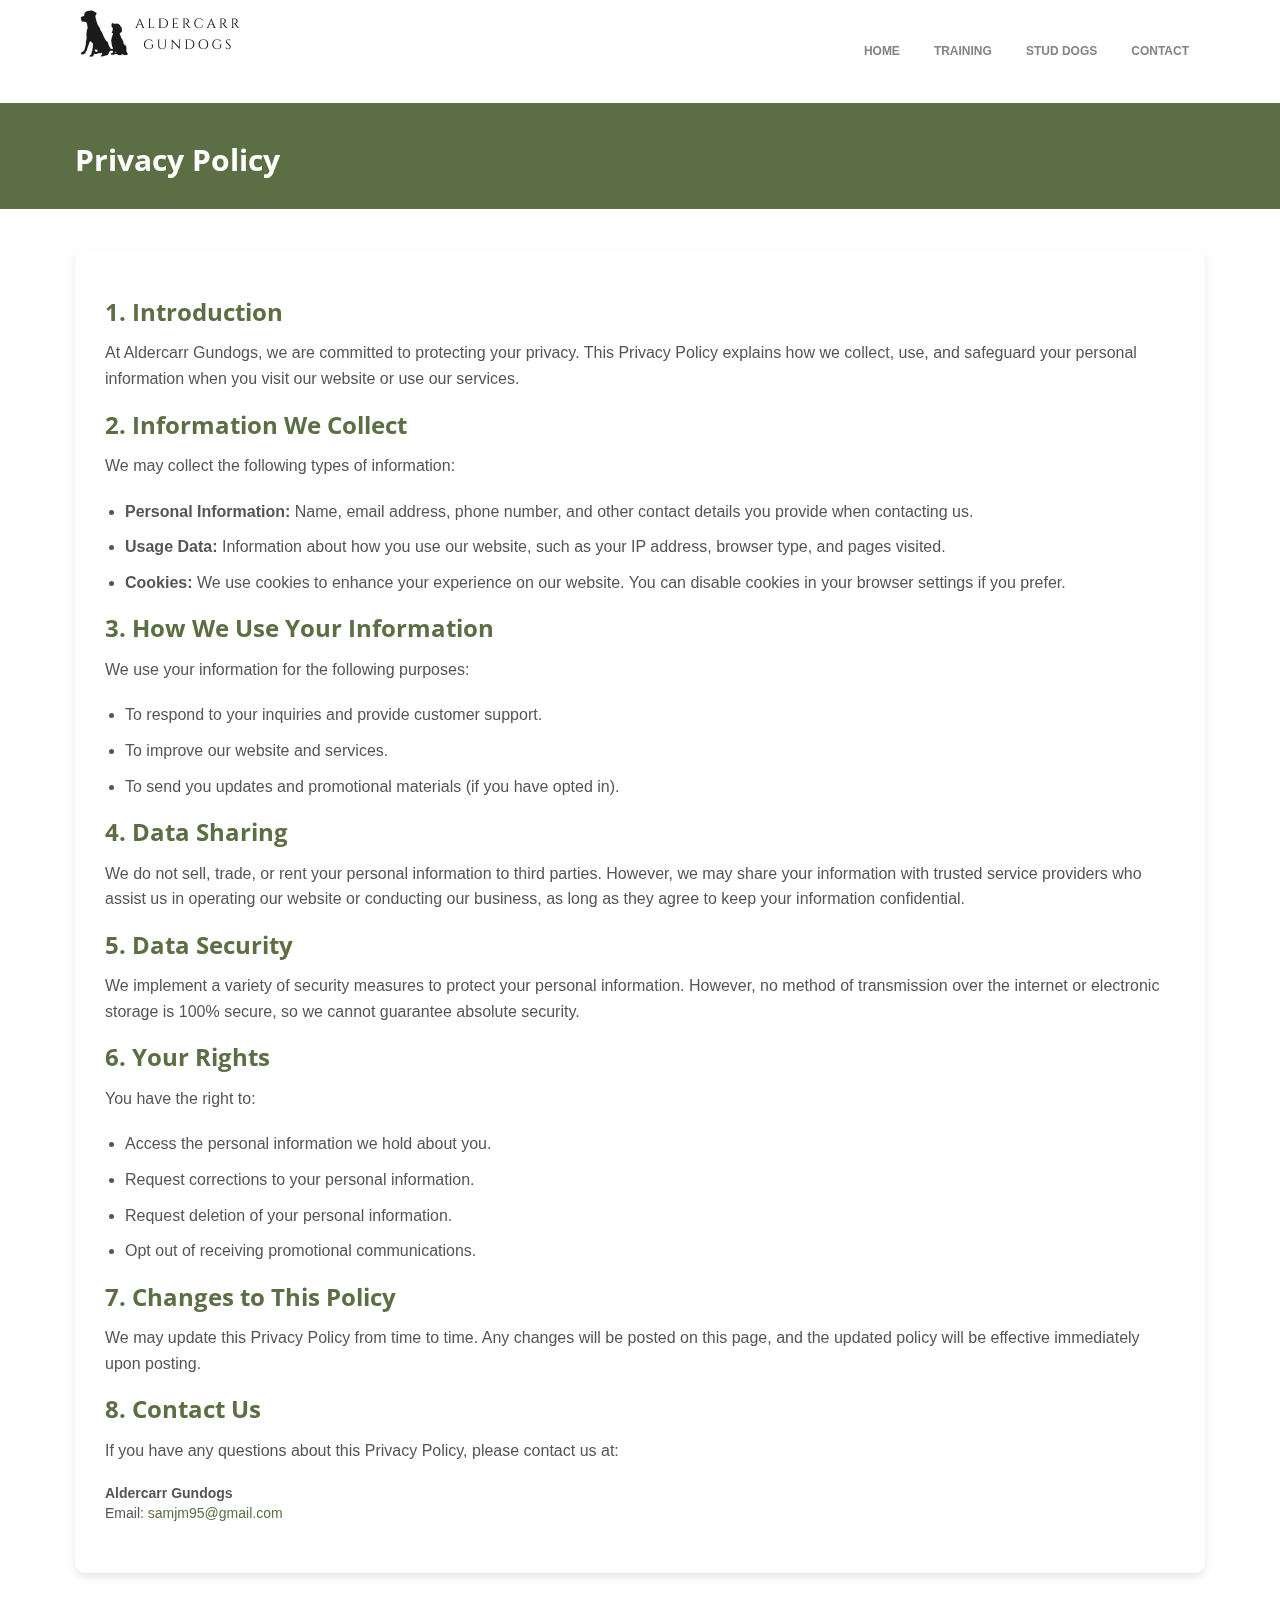
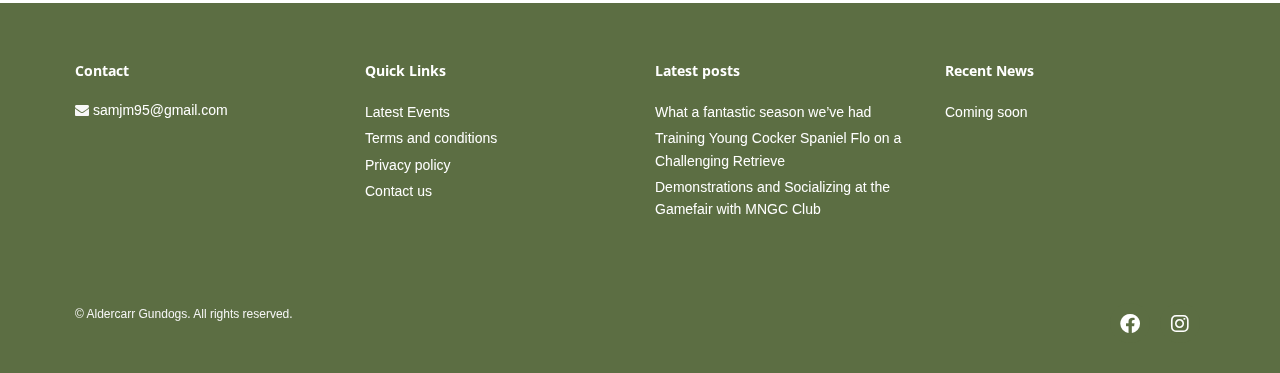
<file: privacy.html>
<!DOCTYPE html>
<html lang="en">

<head>
    <meta charset="UTF-8">
    <meta name="viewport" content="width=device-width, initial-scale=1.0">
    <title>Privacy Policy - Aldercarr Gundogs</title>
    <!-- CSS Files -->
    <link rel="stylesheet" href="https://cdnjs.cloudflare.com/ajax/libs/font-awesome/6.0.0-beta3/css/all.min.css">
    <link href="css/bootstrap.min.css" rel="stylesheet" />
    <link href="css/style.css" rel="stylesheet" />
</head>

<body>
    <div id="wrapper">
        <!-- Start Header -->
        <header>
            <div class="navbar navbar-default navbar-static-top">
                <div class="container">
                    <div class="navbar-header">
                        <button type="button" class="navbar-toggle" data-toggle="collapse"
                            data-target=".navbar-collapse">
                            <span class="icon-bar"></span>
                            <span class="icon-bar"></span>
                            <span class="icon-bar"></span>
                        </button>
                        <a class="navbar-brand" href="index.html"><img src="img/logo.png"
                                alt="Aldercarr Gundogs Logo" /></a>
                    </div>
                    <div class="navbar-collapse collapse">
                        <ul class="nav navbar-nav">
                            <li><a href="index.html">Home</a></li>
                            <li><a href="courses.html">Training</a></li>
                            <li><a href="portfolio.html">Stud Dogs</a></li>
                            <li><a href="contact.html">Contact</a></li>
                        </ul>
                    </div>
                </div>
            </div>
        </header>
        <!-- End Header -->

        <!-- Start Inner Headline -->
        <section id="inner-headline">
            <div class="container">
                <div class="row">
                    <div class="col-lg-12">
                        <h2 class="pageTitle">Privacy Policy</h2>
                    </div>
                </div>
            </div>
        </section>
        <!-- End Inner Headline -->

        <!-- Start Content Section -->
        <section id="content">
            <div class="container">
                <div class="row">
                    <div class="col-md-12">
                        <div class="privacy-content">
                            <h3>1. Introduction</h3>
                            <p>
                                At Aldercarr Gundogs, we are committed to protecting your privacy. This Privacy Policy
                                explains how we collect, use, and safeguard your personal information when you visit our
                                website or use our services.
                            </p>

                            <h3>2. Information We Collect</h3>
                            <p>
                                We may collect the following types of information:
                            </p>
                            <ul>
                                <li><strong>Personal Information:</strong> Name, email address, phone number, and other
                                    contact details you provide when contacting us.</li>
                                <li><strong>Usage Data:</strong> Information about how you use our website, such as your
                                    IP address, browser type, and pages visited.</li>
                                <li><strong>Cookies:</strong> We use cookies to enhance your experience on our website.
                                    You can disable cookies in your browser settings if you prefer.</li>
                            </ul>

                            <h3>3. How We Use Your Information</h3>
                            <p>
                                We use your information for the following purposes:
                            </p>
                            <ul>
                                <li>To respond to your inquiries and provide customer support.</li>
                                <li>To improve our website and services.</li>
                                <li>To send you updates and promotional materials (if you have opted in).</li>
                            </ul>

                            <h3>4. Data Sharing</h3>
                            <p>
                                We do not sell, trade, or rent your personal information to third parties. However, we
                                may share your information with trusted service providers who assist us in operating our
                                website or conducting our business, as long as they agree to keep your information
                                confidential.
                            </p>

                            <h3>5. Data Security</h3>
                            <p>
                                We implement a variety of security measures to protect your personal information.
                                However, no method of transmission over the internet or electronic storage is 100%
                                secure, so we cannot guarantee absolute security.
                            </p>

                            <h3>6. Your Rights</h3>
                            <p>
                                You have the right to:
                            </p>
                            <ul>
                                <li>Access the personal information we hold about you.</li>
                                <li>Request corrections to your personal information.</li>
                                <li>Request deletion of your personal information.</li>
                                <li>Opt out of receiving promotional communications.</li>
                            </ul>

                            <h3>7. Changes to This Policy</h3>
                            <p>
                                We may update this Privacy Policy from time to time. Any changes will be posted on this
                                page, and the updated policy will be effective immediately upon posting.
                            </p>

                            <h3>8. Contact Us</h3>
                            <p>
                                If you have any questions about this Privacy Policy, please contact us at:
                            </p>
                            <address>
                                <strong>Aldercarr Gundogs</strong><br>
                                Email: <a href="mailto:samjm95@gmail.com">samjm95@gmail.com</a>
                            </address>
                        </div>
                    </div>
                </div>
            </div>
        </section>
        <!-- End Content Section -->

        <!-- Start Footer -->
        <footer>
            <div class="container">
                <div class="row">
                    <div class="col-lg-3">
                        <div class="widget">
                            <h5 class="widgetheading">Contact</h5>
                            <p></p>
                            <i class="fa fa-envelope"></i> <a href="mailto:samjm95@gmail.com">samjm95@gmail.com</a>
                            </p>
                        </div>
                    </div>
                    <div class="col-lg-3">
                        <div class="widget">
                            <h5 class="widgetheading">Quick Links</h5>
                            <ul class="link-list">
                                <li><a href="https://www.facebook.com/AldercarrGunDogs">Latest Events</a></li>
                                <li><a href="terms.html">Terms and conditions</a></li>
                                <li><a href="privacy.html">Privacy policy</a></li>
                                <!-- <li><a href="#">Career</a></li> -->
                                <li><a href="contact.html">Contact us</a></li>
                            </ul>
                        </div>
                    </div>
                    <div class="col-lg-3">
                        <div class="widget">
                            <h5 class="widgetheading">Latest posts</h5>
                            <ul class="link-list">
                                <li><a href="https://www.facebook.com/share/p/12EzT6ACzbs/" target="_blank">What a
                                        fantastic season we’ve had</a></li>
                                <li><a href="https://www.facebook.com/share/v/15mFpY2ajs/" target="_blank">Training
                                        Young Cocker Spaniel Flo on a Challenging Retrieve</a></li>
                                <li><a href="https://www.facebook.com/share/p/165dKza9kw/"
                                        target="_blank">Demonstrations and Socializing at the Gamefair with MNGC
                                        Club</a></li>
                            </ul>
                        </div>
                    </div>
                    <div class="col-lg-3">
                        <div class="widget">
                            <h5 class="widgetheading">Recent News</h5>
                            <ul class="link-list">
                                <li><a href="#">Coming soon</a></li>
                                <!-- <li><a href="#">Upcoming Gundog Training Workshop</a></li>
                                <li><a href="#">New Advanced Recall Course Available</a></li>
                                <li><a href="#">Success Stories: Client Testimonials</a></li> -->
                            </ul>
                        </div>
                    </div>
                </div>
            </div>
            <div id="sub-footer">
                <div class="container">
                    <div class="row">
                        <div class="col-lg-6">
                            <div class="copyright">
                                <p>
                                    <span>&copy; Aldercarr Gundogs. All rights reserved.</span>
                                </p>
                            </div>
                        </div>
                        <div class="col-lg-6">
                            <ul class="social-network">
                                <li><a href="https://www.facebook.com/AldercarrGunDogs" target="_blank"
                                        aria-label="Facebook"><i class="fab fa-facebook"></i></a></li>
                                <li><a href="https://www.instagram.com/aldercarr_gundogs" target="_blank"
                                        aria-label="Instagram"><i class="fab fa-instagram"></i></a></li>
                            </ul>
                        </div>
                    </div>
                </div>
            </div>
        </footer>
        <!-- End Footer -->
    </div>

    <!-- JavaScript Files -->
    <script src="js/jquery.js"></script>
    <script src="js/bootstrap.min.js"></script>
</body>

</html>
</file>
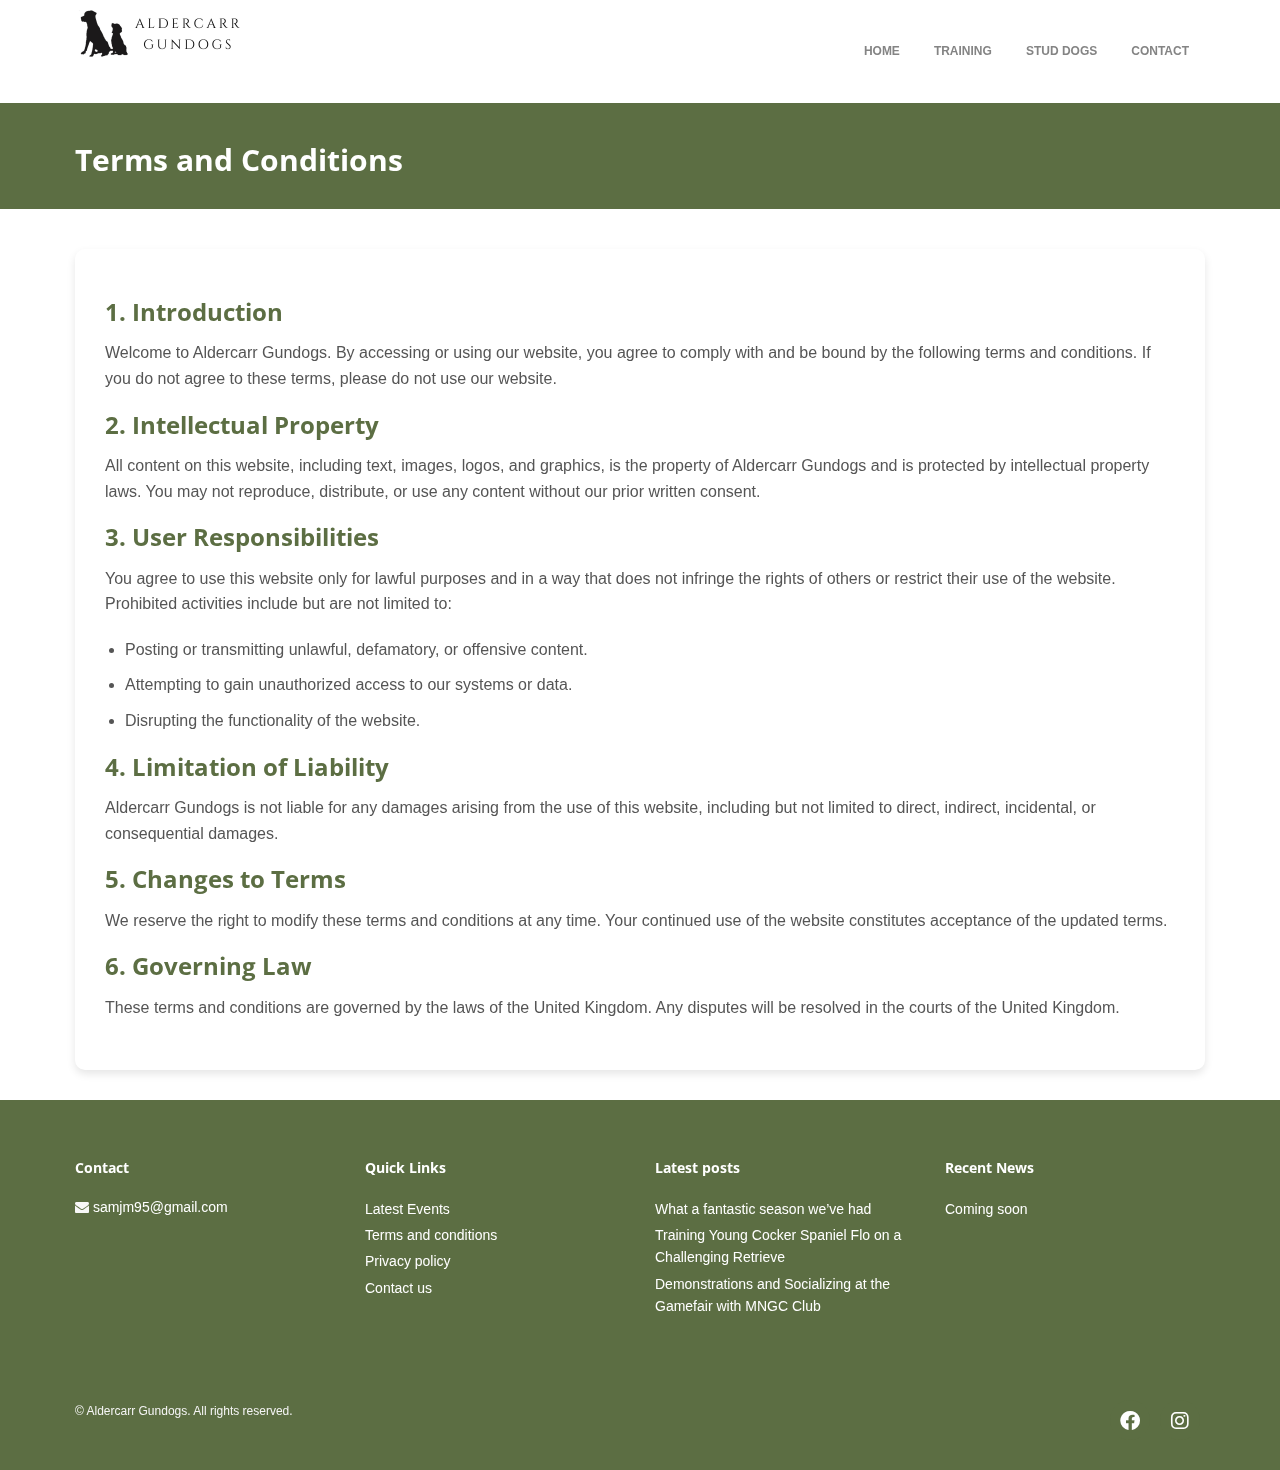
<file: terms.html>
<!DOCTYPE html>
<html lang="en">

<head>
    <link rel="icon" type="image/jpeg" href="img/SiteDogLogo.jpg">
    <meta charset="UTF-8">
    <meta name="viewport" content="width=device-width, initial-scale=1.0">
    <title>Terms and Conditions - Aldercarr Gundogs</title>
    <!-- CSS Files -->
    <link rel="stylesheet" href="https://cdnjs.cloudflare.com/ajax/libs/font-awesome/6.0.0-beta3/css/all.min.css">
    <link href="css/bootstrap.min.css" rel="stylesheet" />
    <link href="css/style.css" rel="stylesheet" />
</head>

<body>
    <div id="wrapper">
        <!-- Start Header -->
        <header>
            <div class="navbar navbar-default navbar-static-top">
                <div class="container">
                    <div class="navbar-header">
                        <button type="button" class="navbar-toggle" data-toggle="collapse"
                            data-target=".navbar-collapse">
                            <span class="icon-bar"></span>
                            <span class="icon-bar"></span>
                            <span class="icon-bar"></span>
                        </button>
                        <a class="navbar-brand" href="index.html"><img src="img/logo.png"
                                alt="Aldercarr Gundogs Logo" /></a>
                    </div>
                    <div class="navbar-collapse collapse">
                        <ul class="nav navbar-nav">
                            <li><a href="index.html">Home</a></li>
                            <li><a href="courses.html">Training</a></li>
                            <li><a href="portfolio.html">Stud Dogs</a></li>
                            <li><a href="contact.html">Contact</a></li>
                        </ul>
                    </div>
                </div>
            </div>
        </header>
        <!-- End Header -->

        <!-- Start Inner Headline -->
        <section id="inner-headline">
            <div class="container">
                <div class="row">
                    <div class="col-lg-12">
                        <h2 class="pageTitle">Terms and Conditions</h2>
                    </div>
                </div>
            </div>
        </section>
        <!-- End Inner Headline -->

        <!-- Start Content Section -->
        <section id="content">
            <div class="container">
                <div class="row">
                    <div class="col-md-12">
                        <div class="terms-content">
                            <h3>1. Introduction</h3>
                            <p>
                                Welcome to Aldercarr Gundogs. By accessing or using our website, you agree to comply
                                with and be bound by the following terms and conditions. If you do not agree to these
                                terms, please do not use our website.
                            </p>

                            <h3>2. Intellectual Property</h3>
                            <p>
                                All content on this website, including text, images, logos, and graphics, is the
                                property of Aldercarr Gundogs and is protected by intellectual property laws. You may
                                not reproduce, distribute, or use any content without our prior written consent.
                            </p>

                            <h3>3. User Responsibilities</h3>
                            <p>
                                You agree to use this website only for lawful purposes and in a way that does not
                                infringe the rights of others or restrict their use of the website. Prohibited
                                activities include but are not limited to:
                            </p>
                            <ul>
                                <li>Posting or transmitting unlawful, defamatory, or offensive content.</li>
                                <li>Attempting to gain unauthorized access to our systems or data.</li>
                                <li>Disrupting the functionality of the website.</li>
                            </ul>

                            <h3>4. Limitation of Liability</h3>
                            <p>
                                Aldercarr Gundogs is not liable for any damages arising from the use of this website,
                                including but not limited to direct, indirect, incidental, or consequential damages.
                            </p>

                            <h3>5. Changes to Terms</h3>
                            <p>
                                We reserve the right to modify these terms and conditions at any time. Your continued
                                use of the website constitutes acceptance of the updated terms.
                            </p>

                            <h3>6. Governing Law</h3>
                            <p>
                                These terms and conditions are governed by the laws of the United Kingdom. Any disputes
                                will be resolved in the courts of the United Kingdom.
                            </p>
                        </div>
                    </div>
                </div>
            </div>
        </section>
        <!-- End Content Section -->

        <!-- Start Footer -->
        <footer>
            <div class="container">
                <div class="row">
                    <div class="col-lg-3">
                        <div class="widget">
                            <h5 class="widgetheading">Contact</h5>
                            <p></p>
                            <i class="fa fa-envelope"></i> <a href="mailto:samjm95@gmail.com">samjm95@gmail.com</a>
                            </p>
                        </div>
                    </div>
                    <div class="col-lg-3">
                        <div class="widget">
                            <h5 class="widgetheading">Quick Links</h5>
                            <ul class="link-list">
                                <li><a href="https://www.facebook.com/AldercarrGunDogs">Latest Events</a></li>
                                <li><a href="terms.html">Terms and conditions</a></li>
                                <li><a href="privacy.html">Privacy policy</a></li>
                                <!-- <li><a href="#">Career</a></li> -->
                                <li><a href="contact.html">Contact us</a></li>
                            </ul>
                        </div>
                    </div>
                    <div class="col-lg-3">
                        <div class="widget">
                            <h5 class="widgetheading">Latest posts</h5>
                            <ul class="link-list">
                                <li><a href="https://www.facebook.com/share/p/12EzT6ACzbs/" target="_blank">What a
                                        fantastic season we’ve had</a></li>
                                <li><a href="https://www.facebook.com/share/v/15mFpY2ajs/" target="_blank">Training
                                        Young Cocker Spaniel Flo on a Challenging Retrieve</a></li>
                                <li><a href="https://www.facebook.com/share/p/165dKza9kw/"
                                        target="_blank">Demonstrations and Socializing at the Gamefair with MNGC
                                        Club</a></li>
                            </ul>
                        </div>
                    </div>
                    <div class="col-lg-3">
                        <div class="widget">
                            <h5 class="widgetheading">Recent News</h5>
                            <ul class="link-list">
                                <li><a href="#">Coming soon</a></li>
                                <!-- <li><a href="#">Upcoming Gundog Training Workshop</a></li>
                                <li><a href="#">New Advanced Recall Course Available</a></li>
                                <li><a href="#">Success Stories: Client Testimonials</a></li> -->
                            </ul>
                        </div>
                    </div>
                </div>
            </div>
            <div id="sub-footer">
                <div class="container">
                    <div class="row">
                        <div class="col-lg-6">
                            <div class="copyright">
                                <p>
                                    <span>&copy; Aldercarr Gundogs. All rights reserved.</span>
                                </p>
                            </div>
                        </div>
                        <div class="col-lg-6">
                            <ul class="social-network">
                                <li><a href="https://www.facebook.com/AldercarrGunDogs" target="_blank"
                                        aria-label="Facebook"><i class="fab fa-facebook"></i></a></li>
                                <li><a href="https://www.instagram.com/aldercarr_gundogs" target="_blank"
                                        aria-label="Instagram"><i class="fab fa-instagram"></i></a></li>
                            </ul>
                        </div>
                    </div>
                </div>
            </div>
        </footer>
        <!-- End Footer -->
    </div>

    <!-- JavaScript Files -->
    <script src="js/jquery.js"></script>
    <script src="js/bootstrap.min.js"></script>
</body>

</html>
</file>
<file: css/style.css>
/*
Author URI: http://webthemez.com/
Note: 
Licence under Creative Commons Attribution 3.0 
Do not remove the back-link in this web template 
-------------------------------------------------------*/

@import url('http://fonts.googleapis.com/css?family=Noto+Serif:400,400italic,700|Open+Sans:400,600,700'); 
@import url('font-awesome.css');  
@import url('animate.css');

body {
	font-family:'Open Sans', Arial, sans-serif;
	font-size:14px;
	font-weight:300;
	line-height:1.6em;
	color:#656565;
}

a:active {
	outline:0;
}

.clear {
	clear:both;
}

h1,h2, h3, h4, h5, h6 {
	font-family:'Open Sans', Arial, sans-serif;
	font-weight:700;
	line-height:1.1em;
	color:#333;
	margin-bottom: 20px;
}
 
.container {
	padding:0 20px 0 20px;
	position:relative;
}

#wrapper{
	width:100%;
	margin:0;	
	padding:0;
}

.row,.row-fluid {
	margin-bottom:30px;
}

.row .row,.row-fluid .row-fluid{
	margin-bottom:30px;
}

.row.nomargin,.row-fluid.nomargin {
	margin-bottom:0;
}

img.img-polaroid {
	margin:0 0 20px 0;
}
.img-box {
	max-width:100%;
}
/*  Header
==================================== */
 
header .navbar {
    margin-bottom: 0;
}

.navbar-default {
    border: none;
}

.navbar-brand {
    color: #222;
	text-transform: uppercase;
    font-size: 24px;
    font-weight: 700;
    line-height: 1em;
	letter-spacing: -1px;
    margin-top: -13px;
    padding: 0 0 0 15px;
}
.navbar-default .navbar-brand{
color: #61B331;
}

header .navbar-collapse  ul.navbar-nav {
    float: right;
    margin-right: 0;
}

header .navbar-default{
    background-color: #FFFFFF;
}

header .nav li a:hover,
header .nav li a:focus,
header .nav li.active a,
header .nav li.active a:hover,
header .nav li a.dropdown-toggle:hover,
header .nav li a.dropdown-toggle:focus,
header .nav li.active ul.dropdown-menu li a:hover,
header .nav li.active ul.dropdown-menu li.active a{
    -webkit-transition: all .3s ease;
    -moz-transition: all .3s ease;
    -ms-transition: all .3s ease;
    -o-transition: all .3s ease;
    transition: all .3s ease;
}


header .navbar-default .navbar-nav > .open > a,
header .navbar-default .navbar-nav > .open > a:hover,
header .navbar-default .navbar-nav > .open > a:focus {
    -webkit-transition: all .3s ease;
    -moz-transition: all .3s ease;
    -ms-transition: all .3s ease;
    -o-transition: all .3s ease;
    transition: all .3s ease;
}


header .navbar {
    min-height: 70px; 
	padding:18px 0;
}

header .navbar-nav > li  {
    padding-bottom: 12px;
    padding-top: 12px;
}

header  .navbar-nav > li > a {
    padding-bottom: 6px;
    padding-top: 5px;
    margin-left: 2px;
    line-height: 30px;
	font-weight: 700;
    -webkit-transition: all .3s ease;
    -moz-transition: all .3s ease;
    -ms-transition: all .3s ease;
    -o-transition: all .3s ease;
    transition: all .3s ease;
}


.dropdown-menu li a:hover {
    color: #fff !important;
}

header .nav .caret {
    border-bottom-color: #f5f5f5;
    border-top-color: #f5f5f5;
}
.navbar-default .navbar-nav > .active > a,
.navbar-default .navbar-nav > .active > a:hover,
.navbar-default .navbar-nav > .active > a:focus {
  background-color: #fff;
}
.navbar-default .navbar-nav > .open > a,
.navbar-default .navbar-nav > .open > a:hover,
.navbar-default .navbar-nav > .open > a:focus {
  background-color:  #fff;
}	
	

.dropdown-menu  {
    box-shadow: none;
    border-radius: 0;
	border: none;
}

.dropdown-menu li:last-child  {
	padding-bottom: 0 !important;
	margin-bottom: 0;
}

header .nav li .dropdown-menu  {
   padding: 0;
}

header .nav li .dropdown-menu li a {
   line-height: 28px;
   padding: 3px 12px;
}
.item-thumbs img {
    margin-bottom: 15px;
}
.flex-control-paging li a.flex-active {
    background: #000;
    background: rgb(255, 255, 255);
    cursor: default;
}
.flex-control-paging li a {
    width: 30px;
    height: 11px;
    display: block;
    background: #666;
    background: rgba(0,0,0,0.5);
    cursor: pointer;
    text-indent: -9999px;
    -webkit-border-radius: 20px;
    -moz-border-radius: 20px;
    -o-border-radius: 20px;
    border-radius: 20px;
    box-shadow: inset 0 0 3px rgba(0,0,0,0.3);
    
	}
	.panel-title>a {
    color: inherit;
    color: #FFF;
}
.panel-group .panel-heading+.panel-collapse .panel-body {
    border-top: 1px solid #ddd;
    color: #fff;
    background-color: #9C9C9C;
}
/* --- menu --- */

header .navigation {
	float:right;
}

header ul.nav li {
	border:none;
	margin:0;
}

header ul.nav li a {	
	font-size:12px;
	border:none;
	font-weight:700;
	text-transform:uppercase;
}

header ul.nav li ul li a {	
	font-size:12px;
	border:none;
	font-weight:300;
	text-transform:uppercase;
}


.navbar .nav > li > a {
  color: #848484;
  text-shadow: none;
  border: 1px solid rgba(255, 255, 255, 0) !important;
}

.navbar .nav a:hover {
	background:none;
	color: #5C6E43 !important;
}

.navbar .nav > .active > a,.navbar .nav > .active > a:hover {
	background:none;
	font-weight:700;
}

.navbar .nav > .active > a:active,.navbar .nav > .active > a:focus {
	background:none;
	outline:0;
	font-weight:700;
}

.navbar .nav li .dropdown-menu {
	z-index:2000;
}

header ul.nav li ul {
	margin-top:1px;
}
header ul.nav li ul li ul {
	margin:1px 0 0 1px;
}
.dropdown-menu .dropdown i {
	position:absolute;
	right:0;
	margin-top:3px;
	padding-left:20px;
}

.navbar .nav > li > .dropdown-menu:before {
  display: inline-block;
  border-right: none;
  border-bottom: none;
  border-left: none;
  border-bottom-color: none;
  content:none;
}
.navbar-default .navbar-nav>.active>a, .navbar-default .navbar-nav>.active>a:hover, .navbar-default .navbar-nav>.active>a:focus {
color: #5C6E43;
}


ul.nav li.dropdown a {
	z-index:1000;
	display:block;
}

 select.selectmenu {
	display:none;
}
.pageTitle{
color: #fff;
margin: 30px 0 3px;
display: inline-block;
}
 
#featured{
	width: 100%;
	background:#000;
	position:relative;
	margin:0;
	padding:0;
}

/*  Sliders
==================================== */
/* --- flexslider --- */

#featured .flexslider {
	padding:0;  
	background: #fff; 
	position: relative; 
	zoom: 1;
}
.flex-direction-nav .flex-prev{
left:0px; 
}
.flex-direction-nav .flex-next{ 
right:0px;
}
.flex-caption {zoom:0;
  color: #1C1D21;
  margin: 0 auto;
  padding: 1px;
  position: absolute;
  vertical-align: bottom;
  text-align: center;
  background-color: rgba(255, 255, 255, 0.26);
  bottom: 5%;
  display: block;
  left: 0;
  right: 0;
  }
.flex-caption h3 {color: #fff; letter-spacing: 1px; margin-bottom: 8px; text-transform: uppercase;}
.flex-caption p {margin: 0 0 15px;}
.skill-home{
margin-bottom:50px;
}
.c1{
border: #ed5441 1px solid;
background:#ed5441;
}
.c2{
border: #D867B2 1px solid;
background: #D867B2;
}
.c3{
border: #61B331 1px solid;
background: #4BC567;
}
.c4{
border: #609cec 1px solid;
background: #26AFF0;
}
.skill-home .icons {
padding: 33px 0 0 0;
width: 100%;
height: 178px;
color: rgb(255, 255, 255);
font-size: 42px;
font-size: 76px; 
text-align: center;
-ms-border-radius: 50%;
-moz-border-radius: 50%;
-webkit-border-radius: 50%;
border-radius: 0;
display: inline-table;
}
.skill-home h2 {
padding-top: 20px;
font-size: 36px;
font-weight: 700;
} 
.testimonial-solid {
padding: 50px 0 60px 0;
margin: 0 0 0 0;
background: #EFEFEF;
text-align: center;
}
.testi-icon-area {
text-align: center;
position: absolute;
top: -84px;
margin: 0 auto; 
width: 100%;
color: #000;}
.testi-icon-area .quote {
padding: 15px 0 0 0;
margin: 0 0 0 0;
background: #ffffff;
text-align: center;
color: #26AFF0;
display: inline-table;
width: 70px;
height: 70px;
-ms-border-radius: 50%;
-moz-border-radius: 50%;
-webkit-border-radius: 50%;
border-radius: 0;
font-size: 42px; 
border: 1px solid #26AFF0;
display: none;}

.testi-icon-area .carousel-inner { 
margin: 20px 0;
}
.carousel-indicators {
bottom: -30px;
}
.team-member {
    text-align: center;
    background-color: #F9F9F9;
    padding-bottom: 15px;
}
.fancybox-title-inside-wrap {
    padding: 3px 30px 6px;
    background: #292929;
}

.item_introtext {
    background-color: rgba(254, 254, 255, 0.66);
    margin: 0 auto;
    display: inline-block;
    padding: 25px;
}
.item_introtext span {
    font-size: 20px;
    display: block; 
    font-weight: bold;
}
.item_introtext strong {
    font-size: 50px;
    display: block;
    padding: 14px 0 30px;
}
.item_introtext p {
    font-size: 20px !important;
    color: #1C1D21;
    font-weight: bold;
}

.form-control{
border-radius:0;
}

/* Add red border to invalid fields */
.form-control.invalid {
    border-color: #D9534F; /* Red border */
    transition: border-color 0.4s ease-in-out; /* Smooth transition for border */
}

/* Error Message Styling */
.error-message {
    color: #D9534F; /* Red text */
    font-size: 14px;
    margin-top: 5px;
    opacity: 0; /* Start hidden */
    visibility: hidden; /* Start hidden */
    transition: opacity 0.4s ease-in-out, visibility 0.4s ease-in-out; /* Smooth transition */
}

/* Slide-Down Animation for Error Messages */
@keyframes slideDown {
    from {
        transform: translateY(-10px);
        opacity: 0;
    }
    to {
        transform: translateY(0);
        opacity: 1;
    }
}

.error-message.visible {
    opacity: 1; /* Fade in */
    visibility: visible; /* Make visible */
    animation: slideDown 0.4s ease-in-out; /* Slide down animation */
}

/* Testimonial
----------------------------------*/
.testimonial-area {
padding: 0 0 0 0;
margin:0;
background: url(../img/low-poly01.jpg) fixed center center;
background-size: cover;
-webkit-background-size: cover;
-moz-background-size: cover;
-ms-background-size: cover;
color: red;}
.testimonial-solid p {
color: #1F1F1F;
font-size: 16px;
line-height: 30px;
font-style: italic;
} 
section.callaction {
	background:#fff;
	padding:50px 0 0 0;
}



/* Content
==================================== */

#content {
	position:relative;
	background:#fff;
	margin-top: 40px;
}

#content img {
	max-width:100%;
	height:auto;
}
 
.cta-text {
	text-align: center;
	margin-top:10px;
}


.big-cta .cta {
	margin-top:10px;
}
 
.box {
	width: 100%;
}
.box-gray  {
	background: #f8f8f8;
	padding: 20px 20px 30px;
}
.box-gray  h4,.box-gray  i {
	margin-bottom: 20px;
}
.box-bottom {
	padding: 20px 0;
	text-align: center;
}
.box-bottom a {
	color: #fff;
	font-weight: 700;
}
.box-bottom a:hover {
	color: #eee;
	text-decoration: none;
}


/* Bottom
==================================== */

#bottom {
	background:#fcfcfc;
	padding:50px 0 0;

}
/* twitter */
#twitter-wrapper {
    text-align: center;
    width: 70%;
    margin: 0 auto;
}
#twitter em {
    font-style: normal;
    font-size: 13px;
}

#twitter em.twitterTime a {
	font-weight:600;
}

#twitter ul {
    padding: 0;
	list-style:none;
}
#twitter ul li {
    font-size: 20px;
    line-height: 1.6em;
    font-weight: 300;
    margin-bottom: 20px;
    position: relative;
    word-break: break-word;
}


/* page headline
==================================== */

#inner-headline{
	background: #5C6E43;
	position:relative;
	margin:0;
	padding:0;
	color:#fefefe;
	/* margin: 15px; */
	border-top: 10px solid #5C6E43;
}


#inner-headline .inner-heading h2 {
	color:#fff;
	margin:20px 0 0 0;
}

/* --- breadcrumbs --- */
#inner-headline ul.breadcrumb {
	margin:30px 0 0;
	float:left;
}

#inner-headline ul.breadcrumb li {
	margin-bottom:0;
	padding-bottom:0;
}
#inner-headline ul.breadcrumb li {
	font-size:13px;
	color:#fff;
}

#inner-headline ul.breadcrumb li i{
	color:#dedede;
}

#inner-headline ul.breadcrumb li a {
	color:#fff;
}

ul.breadcrumb li a:hover {
	text-decoration:none;
}

/* Forms
/* ============================= */

/* --- contact form  ---- */
.contact-form {
    background: #fff;
    padding: 30px;
    border-radius: 10px;
    box-shadow: 0 4px 8px rgba(0, 0, 0, 0.1);
}

.contact-form h3 {
    color: #5C6E43; /* Green for headings */
    margin-bottom: 20px;
}

.contact-form p {
    color: #555; /* Grey for text */
    margin-bottom: 20px;
}

.contact-form .form-group {
    margin-bottom: 20px;
}

.contact-form .form-control {
    border-radius: 5px;
    border: 1px solid #ddd;
    padding: 10px;
    font-size: 16px;
}

.contact-form .form-control:focus {
    border-color: #5C6E43; /* Green border on focus */
    box-shadow: 0 0 5px rgba(92, 110, 67, 0.5);
}

.contact-form .btn-primary {
    background: #5C6E43; /* Green button */
    border: none;
    padding: 10px 20px;
    font-size: 16px;
    transition: all 0.4s ease-in-out;
}

.contact-form .btn-primary:hover {
    background: #4A5A36; /* Darker green on hover */
    transform: scale(1.05);
}

/* Contact Info Section */
.contact-info {
    background: #fff;
    padding: 30px;
    border-radius: 10px;
    box-shadow: 0 4px 8px rgba(0, 0, 0, 0.1);
}

.contact-info h3 {
    color: #5C6E43; /* Green for headings */
    margin-bottom: 20px;
    font-size: 24px;
}

.contact-info p {
    color: #555; /* Grey for text */
    font-size: 16px;
    line-height: 1.6;
    margin-bottom: 20px;
}

.contact-info address {
    color: #555; /* Grey for text */
    font-style: normal;
    margin-bottom: 37px;
}

.contact-info a {
    color: #5C6E43; /* Green for links */
    text-decoration: none;
    transition: color 0.4s ease-in-out;
}

.contact-info a:hover {
    color: #4A5A36; /* Darker green on hover */
}

/* Person's Image */
.person-image {
	margin-bottom: 20px; /* Space below the image */
	text-align: center; /* Center the image */
}

.person-image img {
	max-width: 10%; /* Make the image smaller */
	border-radius: 10px; /* Rounded corners */
	box-shadow: 0 4px 8px rgba(0, 0, 0, 0.1); /* Subtle shadow */
}

form#contactform .validation {
	font-size:11px;
}

#sendmessage {
	border:1px solid #e6e6e6;
	background:#f6f6f6;
	display:none;
	text-align:center;
	padding:15px 12px 15px 65px;
	margin:10px 0;
	font-weight:600;
	margin-bottom:30px;

}

#sendmessage.show,.show  {
	display:block;
}
 
form#commentform input[type="text"] {
  width: 100%;
  min-height: 40px;
  padding-left:20px;
  font-size:13px;
  padding-right:20px;
  -webkit-box-sizing: border-box;
     -moz-box-sizing: border-box;
          box-sizing: border-box;
	-webkit-border-radius: 2px 2px 2px 2px;
		-moz-border-radius: 2px 2px 2px 2px;
			border-radius: 2px 2px 2px 2px;

}

form#commentform textarea {
  width: 100%;
  padding-left:20px;
  padding-top:10px;
  font-size:13px;
  padding-right:20px;
  -webkit-box-sizing: border-box;
     -moz-box-sizing: border-box;
          box-sizing: border-box;
	-webkit-border-radius: 2px 2px 2px 2px;
		-moz-border-radius: 2px 2px 2px 2px;
			border-radius: 2px 2px 2px 2px;
}


/* --- search form --- */
.search{
	float:right;
	margin:35px 0 0;
	padding-bottom:0;
}

#inner-headline form.input-append {
	margin:0;
	padding:0;
}



/*  Portfolio
================================ */

.work-nav #filters {
	margin: 0;
	padding: 0;
	list-style: none;
}

.work-nav #filters li {
	margin: 0 10px 30px 0;
	padding: 0;
	float:left;
}

.work-nav #filters li a {
	color: #7F8289;
	font-size: 16px;
	display: block;	
}

.work-nav #filters li a:hover {

}

.work-nav #filters li a.selected {
	color: #DE5E60;
}

#thumbs {
	margin: 0;
	padding: 0;	
}

#thumbs li {
	list-style-type: none;
}

.item-thumbs {
	position: relative;
	overflow: hidden;
	margin-bottom: 30px;
	cursor: pointer;
}

.item-thumbs a + img {
	width: 100%;	
}

.item-thumbs .hover-wrap {
	position: absolute;
	display: block;
	width: 100%;
	height: 100%;
	
	opacity: 0;
	filter: alpha(opacity=0);
	
	-webkit-transition: all 450ms ease-out 0s;	
	   -moz-transition: all 450ms ease-out 0s;
		 -o-transition: all 450ms ease-out 0s;
		    transition: all 450ms ease-out 0s;
		  
	-webkit-transform: rotateY(180deg) scale(0.5,0.5);
	   -moz-transform: rotateY(180deg) scale(0.5,0.5);
		-ms-transform: rotateY(180deg) scale(0.5,0.5);
		 -o-transform: rotateY(180deg) scale(0.5,0.5);
			transform: rotateY(180deg) scale(0.5,0.5);	
}

.item-thumbs:hover .hover-wrap,
.item-thumbs.active .hover-wrap {
	opacity: 1;
	filter: alpha(opacity=100);
	
	-webkit-transform: rotateY(0deg) scale(1,1);
	   -moz-transform: rotateY(0deg) scale(1,1);
		-ms-transform: rotateY(0deg) scale(1,1);
		 -o-transform: rotateY(0deg) scale(1,1);
		    transform: rotateY(0deg) scale(1,1);
}

.item-thumbs .hover-wrap .overlay-img {
	position: absolute;
	width: 90%;
	height: 91%;
	opacity: 0.50;
	filter: alpha(opacity=80);
	background: #5C6E43;
}

.item-thumbs .hover-wrap .overlay-img-thumb {
	position: absolute;
	border-radius: 60px;
	top: 50%;
	left: 45%;
	margin: -16px 0 0 -16px;
	color: #fff;
	font-size: 32px;
	line-height: 1em;	
	opacity: 1;
	filter: alpha(opacity=100);
}
 
ul.portfolio-categ{
	margin:10px 0 30px 0;
	padding:0;
	float:left;
	list-style:none;
}

ul.portfolio-categ li{
margin: 0; 
float: left;
list-style: none;
font-size: 13px;
font-weight: 600;
border: 1px solid #D5D5D5;
margin-right: 15px;
}

ul.portfolio-categ li a{
	display:block;
	padding: 8px 20px;
	color: #5C6E43;
}
ul.portfolio-categ li.active{

border: 1px solid #D7D8D6;

background-color: #EAEAEA;
}
ul.portfolio-categ li.active a:hover, ul.portfolio-categ li a:hover,ul.portfolio-categ li a:focus,ul.portfolio-categ li a:active {
	text-decoration:none;
	outline:0; 
}
  #accordion-alt3 .panel-heading h4 {
font-size: 13px;
line-height: 28px;
color: #6B6B6B;}
.panel .panel-heading h4 {
font-weight: 400;
}
.panel-title {
margin-top: 0;
margin-bottom: 0;
font-size: 15px;
color: inherit;
}
.panel-group .panel {
margin-bottom: 0;
border-radius: 2px;
}
.panel {
margin-bottom: 18px;
background-color: #B9B9B9;
border: 1px solid transparent;
border-radius: 2px;
-webkit-box-shadow: 0 1px 1px rgba(0,0,0,0.05);
box-shadow: 0 1px 1px rgba(0,0,0,0.05);
}
#accordion-alt3 .panel-heading h4 a i {
font-size: 13px;
line-height: 18px;
width: 18px;
height: 18px;
margin-right: 5px;
color: #fff;
text-align: center;
border-radius: 50%;
margin-left: 6px;
}  
.progress.pb-sm {
height: 6px!important;
}
.progress {
box-shadow: inset 0 0 2px rgba(0,0,0,.1);
}
.progress {
overflow: hidden;
height: 18px;
margin-bottom: 18px;
background-color: #f5f5f5;
border-radius: 2px;
-webkit-box-shadow: inset 0 1px 2px rgba(0,0,0,0.1);
box-shadow: inset 0 1px 2px rgba(0,0,0,0.1);
}
.progress .progress-bar.progress-bar-red {
background: #ed5441;
} 
.progress .progress-bar.progress-bar-green {
background: #51d466;
}
.progress .progress-bar.progress-bar-lblue {
background: #32c8de;
}
/* --- portfolio detail --- */
.top-wrapper {
	margin-bottom:20px;
}
.info-blocks {
margin-bottom: 15px;
}
.info-blocks i.icon-info-blocks {
float: left;
color: #318FCF;
font-size: 30px;
min-width: 50px;
margin-top: 6px;
text-align: center;
background-color: #EFEFEF;
padding: 15px;
}
.info-blocks .info-blocks-in {
padding: 0 10px;
overflow: hidden;
}
.info-blocks .info-blocks-in h3 {
color: #555;
font-size: 20px;
line-height: 28px;
margin:0px;
}
.info-blocks .info-blocks-in p {
font-size: 12px;
}
  
blockquote {
	font-size:16px;
	font-weight:400;
	font-family:'Noto Serif', serif;
	font-style:italic;
	padding-left:0;
	color:#a2a2a2;
	line-height:1.6em;
	border:none;
}

blockquote cite 							{ display:block; font-size:12px; color:#666; margin-top:10px; }
blockquote cite:before 					{ content:"\2014 \0020"; }
blockquote cite a,
blockquote cite a:visited,
blockquote cite a:visited 				{ color:#555; }

/* --- pullquotes --- */

.pullquote-left {
	display:block;
	color:#a2a2a2;
	font-family:'Noto Serif', serif;
	font-size:14px;
	line-height:1.6em;
	padding-left:20px;
}

.pullquote-right {
	display:block;
	color:#a2a2a2;
	font-family:'Noto Serif', serif;
	font-size:14px;
	line-height:1.6em;
	padding-right:20px;
}

/* --- button --- */
.btn{text-align: center;
background: #318CCA;
color: #fff;
border-radius: 0;padding: 10px 30px;}
.btn-theme {
	color: #fff;
}
.btn-theme:hover {
	color: #eee;
}

/* --- list style --- */

ul.general {
	list-style:none;
	margin-left:0;
}

ul.link-list{
	margin:0;
	padding:0;
	list-style:none;
}

ul.link-list li{
	margin:0;
	padding:2px 0 2px 0;
	list-style:none;
}
footer{
background: #5C6E43;
}
footer ul.link-list li a{
	color: #FFFFFF;
}
footer ul.link-list li a:hover {
	color: #E2E2E2;
}
/* --- Heading style --- */

h4.heading {
	font-weight:700;
}

.heading { margin-bottom: 30px; }

.heading {
	position: relative;
	
}


.widgetheading {
	width:100%;

	padding:0;
}

#bottom .widgetheading {
	position: relative;
	border-bottom: #e6e6e6 1px solid;
	padding-bottom: 9px;
}

aside .widgetheading {
	position: relative;
	border-bottom: #e9e9e9 1px solid;
	padding-bottom: 9px;
}

footer .widgetheading {
	position: relative;
}

footer .widget .social-network {
	position:relative;
}


#bottom .widget .widgetheading span, aside .widget .widgetheading span, footer .widget .widgetheading span {	
	position: absolute;
	width: 60px;
	height: 1px;
	bottom: -1px;
	right:0;

}
.box-area{
border: 1px solid #F3F3F3;
padding: 0 15px 12px;
padding-top: 41px;
margin-top: -42px;
text-align: left;
background-color: #F9F9F9;
position: relative;}
/* --- Map --- */
.map{
	position:relative;
	margin-top:-50px;
	margin-bottom:40px;
}

.map iframe{
	width:100%;
	height:450px;
	border:none;
}

.map-container {
    margin-bottom: 40px;
    border-radius: 10px;
    overflow: hidden;
    box-shadow: 0 4px 8px rgba(0, 0, 0, 0.1);
}

.map-grid iframe{
	width:100%;
	height:350px;
	border:none;
	margin:0 0 -5px 0;
	padding:0;
}

 
ul.team-detail{
	margin:-10px 0 0 0;
	padding:0;
	list-style:none;
}

ul.team-detail li{
	border-bottom:1px dotted #e9e9e9;
	margin:0 0 15px 0;
	padding:0 0 15px 0;
	list-style:none;
}

ul.team-detail li label {
	font-size:13px;
}

ul.team-detail li h4, ul.team-detail li label{
	margin-bottom:0;
}

ul.team-detail li ul.social-network {
	border:none;
	margin:0;
	padding:0;
}

ul.team-detail li ul.social-network li {
	border:none;	
	margin:0;
}
ul.team-detail li ul.social-network li i {
	margin:0;
}

 
.pricing-title{
	background:#fff;
	text-align:center;
	padding:10px 0 10px 0;
}

.pricing-title h3{
	font-weight:600;
	margin-bottom:0;
}

.pricing-offer{
	background: #fcfcfc;
	text-align: center;
	padding:40px 0 40px 0;
	font-size:18px;
	border-top:1px solid #e6e6e6;
	border-bottom:1px solid #e6e6e6;
}

.pricing-box.activeItem .pricing-offer{
	color:#fff;
}

.pricing-offer strong{
	font-size:78px;
	line-height:89px;
}

.pricing-offer sup{
	font-size:28px;
}

.pricing-container{
	background: #fff;
	text-align:center;
	font-size:14px;
}

.pricing-container strong{
color:#353535;
}

.pricing-container ul{
	list-style:none;
	padding:0;
	margin:0;
}

.pricing-container ul li{
	border-bottom: 1px solid #F5F5F5;
list-style: none;
padding: 15px 0 15px 0;
margin: 0 0 0 0;
color: #222;
}

.pricing-action{
	margin:0;
	background: #fcfcfc;
	text-align:center;
	padding:20px 0 30px 0;
}

.pricing-wrapp{
	margin:0 auto;
	width:100%;
	background:#fd0000;
}
 .pricing-box-item {
border: 1px solid #F5F5F5;
	
background: #F9F9F9;
	position:relative;
	margin:0 0 20px 0;
	padding:0;
  -webkit-box-shadow: 0 2px 0 rgba(0,0,0,0.03);
  -moz-box-shadow: 0 2px 0 rgba(0,0,0,0.03);
  box-shadow: 0 2px 0 rgba(0,0,0,0.03);
  -webkit-box-sizing: border-box;
  -moz-box-sizing: border-box;
  box-sizing: border-box;
}

.pricing-box-item .pricing-heading {
	text-align: center;
	padding:0px 0 0px 0;
	display:block;
}
.pricing-box-item.activeItem .pricing-heading {
	text-align: center;
	padding:0px 0 1px 0;
	border-bottom:none;
	display:block;
	color:#fff;
}
.pricing-box-item.activeItem .pricing-heading h3 {
	 
}

.pricing-box-item .pricing-heading h3 strong {
	font-size: 20px;
	font-weight:700;
	letter-spacing:-1px;
}
.pricing-box-item .pricing-heading h3 {
	font-size: 35px;
	font-weight:300;
	letter-spacing:-1px;
}

.pricing-box-item .pricing-terms {
	text-align: center;
	display: block;
	overflow: hidden;
	padding: 11px 0 5px; 
}

.pricing-box-item .pricing-terms  h6 {
	font-style:italic;
	margin-top:10px;
	color: #5C6E43;
	font-size: 22px;
	font-family:'Noto Serif', serif;
}

.pricing-box-item .icon .price-circled {
    margin: 10px 10px 10px 0;
    display: inline-block !important;
    text-align: center !important;
    color: #fff;
    width: 68px;
    height: 68px;
	padding:12px;
    font-size: 16px;
	font-weight:700;
    line-height: 68px;
    text-shadow:none;
    cursor: pointer;
    background-color: #888;
    border-radius: 64px;
    -moz-border-radius: 64px;
    -webkit-border-radius: 64px;
}

.pricing-box-item  .pricing-action{
	margin:0;
	text-align:center;
	padding:30px 0 30px 0;
}
 
/* ===== Widgets ===== */

/* --- flickr --- */
.widget .flickr_badge {
	width:100%;
}
.widget .flickr_badge img { margin: 0 9px 20px 0; }

footer .widget .flickr_badge {
    width: 100%;
}
footer .widget .flickr_badge img {
    margin: 0 9px 20px 0;
}

.flickr_badge img {
    width: 50px;
    height: 50px;
    float: left;
	margin: 0 9px 20px 0;
}
 
/* --- Recent post widget --- */

.recent-post{
	margin:20px 0 0 0;
	padding:0;
	line-height:18px;
}

.recent-post h5 a:hover {
	text-decoration:none;
}

.recent-post .text h5 a {
	color:#353535;
}

  
footer{
	padding:50px 0 0 0;
	color:#f8f8f8;
}

footer a {
	color:#fff;
}

footer a:hover {
	color:#eee;
}

footer h1, footer h2, footer h3, footer h4, footer h5, footer h6{
	color:#fff;
}

footer address {
	line-height:1.6em;
	color: #FFFFFF;
}

footer h5 a:hover, footer a:hover {
	text-decoration:none;
}

ul.social-network {
	list-style:none;
	margin:0;
}

ul.social-network li {
	display:inline;
	margin: 0 5px;
}

#sub-footer{
	text-shadow:none;
	color:#f5f5f5;
	padding:0;
	padding-top:30px;
	margin:20px 0 0 0;
	background: #5C6E43;
}

#sub-footer p{
	margin:0;
	padding:0;
}

#sub-footer span{
	color:#f5f5f5;
}

.copyright {
	text-align:left;
	font-size:12px;
}

#sub-footer ul.social-network {
	float:right;
}

  

/* scroll to top */
.scrollup{
    position:fixed;
	width:32px;
	height:32px;
    bottom:0px;
    right:20px;
	background: #222;
	
}

a.scrollup {
	outline:0;
	text-align: center;
}

a.scrollup:hover,a.scrollup:active,a.scrollup:focus {
	opacity:1;
	text-decoration:none;
}
a.scrollup i {
	margin-top: 10px;
	color: #fff;
}
a.scrollup i:hover {
	text-decoration:none;
}



 
.absolute{
	position:absolute;
}

.relative{
	position:relative;
}

.aligncenter{
	text-align:center;
}

.aligncenter span{
	margin-left:0;
}

.floatright {
	float:right;
}

.floatleft {
	float:left;
}

.floatnone {
	float:none;
}

.aligncenter {
	text-align:center;
}
 
img.pull-left, .align-left{
	float:left;
	margin:0 15px 15px 0;
}

.widget img.pull-left {
	float:left;
	margin:0 15px 15px 0;
}

img.pull-right, .align-right {
	float:right;
	margin:0 0 15px 15px;
}

article img.pull-left, article .align-left{
	float:left;
	margin:5px 15px 15px 0;
}

article img.pull-right, article .align-right{
	float:right;
	margin:5px 0 15px 15px;
}
/* ============================= */

.clear-marginbot{
	margin-bottom:0;
}

.marginbot10{
	margin-bottom:10px;
}
.marginbot20{
	margin-bottom:20px;
}
.marginbot30{
	margin-bottom:30px;
}
.marginbot40{
	margin-bottom:40px;
}

.clear-margintop{
	margin-top:0;
}

.margintop10{
	margin-top:10px;
}

.margintop20{
	margin-top:20px;
}

.margintop30{
	margin-top:30px;
}

.margintop40{
	margin-top:40px;
}


/*  Media queries 
============================= */

@media (min-width: 768px) and (max-width: 979px) {

	a.detail{
		background:none;
		width:100%;
	}


	
	footer .widget form  input#appendedInputButton {
		  display: block;
		  width: 91%;
		  -webkit-border-radius: 4px 4px 4px 4px;
			 -moz-border-radius: 4px 4px 4px 4px;
				  border-radius: 4px 4px 4px 4px;
	}
	
	footer .widget form  .input-append .btn {
		  display: block;
		  width: 100%;
		  padding-right: 0;
		  padding-left: 0;
		  -webkit-box-sizing: border-box;
			 -moz-box-sizing: border-box;
				  box-sizing: border-box;
				  margin-top:10px;
	}

	ul.related-folio li{
		width:156px;
		margin:0 20px 0 0;
	}	
}

@media (max-width: 767px) {

  body {
    padding-right: 0;
    padding-left: 0;
  }
	.navbar-brand {
		border-bottom: none;
	}
	.navbar-header {
		margin-top: 20px;
		border-bottom: none;
	}
	
	.navbar-nav {
		border-top: none;
		float: none;
		width: 100%;
	}
	
.navbar .nav > .active > a, .navbar .nav > .active > a:hover {
background: none;
font-weight: 700;
color: #26AFF0;
}
	header .navbar-nav > li {
padding-bottom: 0px;
padding-top: 2px;
}
	header .nav li .dropdown-menu  {
		margin-top: 0;
	}

	.dropdown-menu {
	  position: absolute;
	  top: 0;
	  left: 40px;
	  z-index: 1000;
	  display: none;
	  float: left;
	  min-width: 160px;
	  padding: 5px 0;
	  margin: 2px 0 0;
	  font-size: 13px;
	  list-style: none;
	  background-color: #fff;
	  background-clip: padding-box;
	  border: 1px solid #f5f5f5;
	  border: 1px solid rgba(0, 0, 0, .15);
	  border-radius: 0;
	  -webkit-box-shadow: 0 6px 12px rgba(0, 0, 0, .175);
			  box-shadow: 0 6px 12px rgba(0, 0, 0, .175);
	}
	

	
	.navbar-collapse.collapse  {
		border: none;
		overflow: hidden;
	}

	
	.box {
		border-bottom:1px solid #e9e9e9;
		padding-bottom:20px;
	}

	#featured .flexslider .slide-caption {
		width: 90%; 
		padding: 2%; 
		position: absolute; 
		left: 0; 
		bottom: -40px; 
	}


	#inner-headline .breadcrumb {
		float:left;
		clear:both;
		width:100%;
	}

	.breadcrumb > li {
		font-size:13px;
	}

	
	ul.portfolio li article a i.icon-48{
		width:20px;
		height:20px;
		font-size:16px;
		line-height:20px;
	}


	.left-sidebar{
		border-right:none;
		padding:0 0 0 0;
		border-bottom: 1px dotted #e6e6e6;
		padding-bottom:10px;
		margin-bottom:40px;
	}
	
	.right-sidebar{
		margin-top:30px;
		border-left:none;
		padding:0 0 0 0;
	}
	
	
	footer .col-lg-1, footer .col-lg-2, footer .col-lg-3, footer .col-lg-4, footer .col-lg-5, footer .col-lg-6, 
	footer .col-lg-7, footer .col-lg-8, footer .col-lg-9, footer .col-lg-10, footer .col-lg-11, footer .col-lg-12{
		margin-bottom:20px;
	}

	#sub-footer ul.social-network {
		float:left;
	}
	

	
  [class*="span"] {
		margin-bottom:20px;
  }

}

@media (max-width: 480px) {
	.bottom-article a.pull-right {
		float:left;
		margin-top:20px;
	}


	.search{
		float:left;
	}

	.flexslider .flex-caption {
		display:none;
	}


	.cta-text {
		margin:0 auto;
		text-align:center;	
	}
	
	ul.portfolio li article a i{
		width:20px;
		height:20px;
		font-size:14px;
	}


}

 
.box-area:before {
    position: absolute;
    width: 100%;
    height: 100%;
    z-index: 0;
    background-color: red;
    content: '';
    position: absolute;
    top: 7px;
    left: -1px;
    width: 100%;
    height: 23px;
    background: #F9F9F9;
    -moz-transform: skewY(-3deg);
    -o-transform: skewY(-3deg);
    -ms-transform: skewY(-3deg);
    -webkit-transform: skewY(-3deg);
    transform: skewY(11deg);
    background-size: cover;
}
.box-area:after {
    position: absolute;
    width: 100%;
    height: 100%;
    z-index: 0;
    background-color: red;
    content: '';
    position: absolute;
    top: 7px;
    left: 1px;
    width: 100%;
    height: 22px;
    background: #F9F9F9;
    -moz-transform: skewY(-3deg);
    -o-transform: skewY(-3deg);
    -ms-transform: skewY(-3deg);
    -webkit-transform: skewY(-3deg);
    transform: skewY(-11deg);
    background-size: cover;
}
.box-area h3 {
    margin-top: -16px;
    z-index: 12;
    position: relative;
}
.courses{
padding:50px 0
}
.carousel-indicators li {
    display: inline-block; 
    border: 1px solid #929292;
	}
.textbox {
    background-color: #EFEFEF;
    padding: 4px 25px;
	border-radius: 10px;
    box-shadow: 0 4px 8px rgba(0, 0, 0, 0.1);
    margin-bottom: 30px;
}

.textbox h3 {
    margin: 0;
    padding: 22px 0 14px;
    font-size: 18px;
}
.textbox p {
    font-size: 16px;
    color: #555;
}

.textbox .icon {
    font-size: 40px;
    color: #5C6E43;
    margin-bottom: 15px;
}

/* Call to Action Section */
.cta-section {
    background-image: url('/img/1-1.jpg'); /* Path to your image */
	background-size: cover; /* Cover the entire section */
    background-position: center; /* Center the image */
    background-repeat: no-repeat; /* Prevent repeating */
    padding: 80px 0; /* Add padding for spacing */
    position: relative; /* Needed for the overlay */
    min-height: 400px; /* Set a minimum height for the section */
    display: flex;
    align-items: center; /* Center content vertically */
    justify-content: center; /* Center content horizontally */
	margin-bottom: 60px;
}

.cta-overlay {
    background-color: rgba(0, 0, 0, 0.2); /* Semi-transparent black overlay */
    position: absolute; /* Position over the background image */
    top: 0;
    left: 0;
    width: 100%;
    height: 100%;
    display: flex;
    align-items: center; /* Center content vertically */
    justify-content: center; /* Center content horizontally */
}

.cta-section h2 {
    color: #fff; /* White text */
    font-size: 36px;
    margin-bottom: 20px;
}

.cta-section p {
    color: #fff; /* White text */
    font-size: 18px;
    margin-bottom: 30px;
}

.cta-section .btn-primary {
	background-color: rgba(92, 110, 67, 0.7); /* Transparent green button */
    border: none;
    padding: 15px 30px;
    font-size: 18px;
    transition: all 0.4s ease-in-out; /* Smooth hover effect */
}

.cta-section .btn-primary:hover {
    background-color: #4A5A36; /* Darker green on hover */
    transform: scale(1.05); /* Slightly enlarge on hover */
}

@media (max-width: 767.98px) {
    .cta-section {
        min-height: 300px; /* Adjust height for smaller screens */
    }

    .cta-section h2 {
        font-size: 28px; /* Smaller font size for mobile */
    }

    .cta-section p {
        font-size: 16px; /* Smaller font size for mobile */
    }
}


.img-fluid {
    width: 100%;
    height: auto;
    object-fit: cover;
    max-width: 100%;
}

.custom-banner img {
    width: 100%;
    height: 100%;
    object-fit: cover;
    border-radius: 8px; /* Optional - adds rounded corners */
}

.card-img-custom {
    width: 100%;
    height: 250px; /* Adjust height for uniformity */
    object-fit: cover;
}

.forest-green-bg {
    background-color: #5C6E43; /* Forest Green */
    color: white; /* Text stays readable */
    padding: 20px 0 1px 0; /* Keeps spacing */
    position: relative;
    z-index: 1;
}

.forest-green-bg::after {
    content: "";
    display: block;
    height: 35%; /* Adjust this to make the background stop earlier */
    background-color: white; /* Matches the site’s background */
    width: 100%;
    position: absolute;
    bottom: 0;
    left: 0;
    z-index: -1;
}

/* General Styles */
body, html {
    margin: 0;
    padding: 0;
    font-family: Arial, sans-serif;
}

/* Navbar */
.navbar {
    top: 0;
    left: 0;
    width: 100%;
    display: flex;
    justify-content: space-between;
    align-items: center;
    padding: 15px 20px;
    background: rgba(0, 0, 0, 0.5);
    z-index: 10;
}

.navbarMenu {
	position: absolute;
    top: 0;
    left: 0;
    width: 100%;
    display: flex;
    justify-content: space-between;
    align-items: center;
    padding: 15px 20px;
    background: rgba(0, 0, 0, 0.5);
    z-index: 10;
}

/* Push nav links to the right */
.nav-links {
    list-style: none;
    display: flex;
    gap: 20px;
    margin-left: auto;
	justify-content: flex-end;
}

.nav-links li {
    display: inline;
}

.nav-links a {
    color: white;
    text-decoration: none;
    font-size: 18px;
}

/* Menu Toggle Button (Mobile) */
.menu-toggle {
    background: none;
    border: none;
    color: white;
    font-size: 24px;
    cursor: pointer;
    display: none;
}

/* Hero Section */
.hero {
    position: relative;
    height: 100vh;
    background: url('../img/Long image.jpg') no-repeat center center/cover;
    display: flex;
    align-items: center;
    justify-content: center;
    text-align: center;
    color: white;
}

.overlay {
    position: absolute;
    top: 0;
    left: 0;
    width: 100%;
    height: 100%;
    background: rgba(0, 0, 0, 0.3);
}

.hero-text {
    position: relative;
    z-index: 2;
}

.hero-text h1 {
    font-size: 50px;
    font-weight: bold;
    margin: 0;
    opacity: 0;
    animation: fadeInUp 1.5s ease-in-out forwards;
}

.hero-text p {
    font-size: 20px;
    margin-top: 10px;
}

/* Fade-in Animation */
@keyframes fadeInUp {
    from {
        opacity: 0;
        transform: translateY(50px);
    }
    to {
        opacity: 1;
        transform: translateY(0);
    }
}

/* Responsive Design */
@media screen and (max-width: 768px) {
    .nav-links {
        display: none;
        flex-direction: column;
        background: rgba(0, 0, 0, 0.8);
        position: absolute;
        top: 60px;
        right: 20px;
        width: 200px;
        border-radius: 10px;
    }

    .nav-links.show {
        display: flex;
    }

    .nav-links li {
        padding: 15px;
        text-align: center;
    }

    .menu-toggle {
        display: block;
    }

    .hero-text h1 {
        font-size: 36px;
    }

    .hero-text p {
        font-size: 16px;
    }
}


/* Stud Dogs Section */
#stud-dogs {
    padding: 60px 0;
}

.dog-profile {
    margin-bottom: 40px;
}

.dog-image img {
    width: 100%; 
    border-radius: 10px;
    box-shadow: 0 4px 8px rgba(0, 0, 0, 0.1);
}

.dog-info {
    padding: 20px;
}

.dog-info p {
    color: #555; /* Grey for text */
    font-size: 16px;
    line-height: 1.6;
}

/* Responsive Adjustments */
@media (max-width: 767.98px) {
    .dog-profile .row {
        flex-direction: column; /* Stack image and info vertically on small screens */
    }

    .dog-image, .dog-info {
        width: 100%; /* Full width on small screens */
        max-width: 100%;
    }

    .dog-image {
        margin-bottom: 20px; /* Add space between image and info */
    }
}

/* Success Message Styling */
.alert.alert-success {
    background-color: #5C6E43; /* Green background */
    color: #fff; /* White text */
    border: 1px solid #4A5A36; /* Darker green border */
    border-radius: 5px;
    padding: 15px;
    margin-bottom: 20px;
    font-size: 16px;
    transition: opacity 0.4s ease-in-out; /* Smooth fade-in/out */
}

.alert.alert-success strong {
    font-weight: 700;
}

/* Error Message Styling */
.alert.alert-error {
    background-color: #D9534F; /* Red background */
    color: #fff; /* White text */
    border: 1px solid #C9302C; /* Darker red border */
    border-radius: 5px;
    padding: 15px;
    margin-bottom: 20px;
    font-size: 16px;
    transition: opacity 0.4s ease-in-out; /* Smooth fade-in/out */
}

/* Strong Text in Error Messages */
.alert.alert-error strong {
    font-weight: 700;
}

/* Hidden State for Alerts */
.alert.hidden {
    visibility: hidden; /* Hide alerts by default */
    opacity: 0; /* Fade out effect */
    transition: opacity 0.4s ease-in-out, visibility 0.4s ease-in-out; /* Smooth transition */
}

/* Icon Spacing */
.alert i {
    margin-right: 10px;
}

/* Slide-Down Animation */
@keyframes slideDown {
    from {
        transform: translateY(-20px);
        opacity: 0;
    }
    to {
        transform: translateY(0);
        opacity: 1;
    }
}

/* Visible State for Alerts */
.alert:not(.hidden) {
    visibility: visible; /* Show alerts */
    opacity: 1; /* Fade in effect */
    animation: slideDown 0.4s ease-in-out;
}

/* Terms and Conditions Page */
.terms-content {
    background: #fff;
    padding: 30px;
    border-radius: 10px;
    box-shadow: 0 4px 8px rgba(0, 0, 0, 0.1);
}

.terms-content h3 {
    color: #5C6E43; /* Green for headings */
    margin-bottom: 15px;
    font-size: 24px;
}

.terms-content p {
    color: #555; /* Grey for text */
    font-size: 16px;
    line-height: 1.6;
    margin-bottom: 20px;
}

.terms-content ul {
    margin-bottom: 20px;
    padding-left: 20px;
}

.terms-content ul li {
    color: #555; /* Grey for text */
    font-size: 16px;
    line-height: 1.6;
    margin-bottom: 10px;
}

/* Privacy Policy Page */
.privacy-content {
    background: #fff;
    padding: 30px;
    border-radius: 10px;
    box-shadow: 0 4px 8px rgba(0, 0, 0, 0.1);
}

.privacy-content h3 {
    color: #5C6E43; /* Green for headings */
    margin-bottom: 15px;
    font-size: 24px;
}

.privacy-content p {
    color: #555; /* Grey for text */
    font-size: 16px;
    line-height: 1.6;
    margin-bottom: 20px;
}

.privacy-content ul {
    margin-bottom: 20px;
    padding-left: 20px;
}

.privacy-content ul li {
    color: #555; /* Grey for text */
    font-size: 16px;
    line-height: 1.6;
    margin-bottom: 10px;
}

.privacy-content address {
    color: #555; /* Grey for text */
    font-style: normal;
    margin-bottom: 20px;
}

.privacy-content a {
    color: #5C6E43; /* Green for links */
    text-decoration: none;
    transition: color 0.4s ease-in-out;
}

.privacy-content a:hover {
    color: #4A5A36; /* Darker green on hover */
}

/* Social Network Icons */
.social-network {
    list-style: none;
    padding: 0;
    margin: 0;
    display: flex;
    justify-content: flex-end; /* Align icons to the right */
}

.social-network li {
    margin-left: 15px; /* Space between icons */
}

.social-network li a {
    display: inline-block;
    width: 40px; /* Icon size */
    height: 40px; /* Icon size */
    line-height: 40px; /* Center the icon vertically */
    text-align: center; /* Center the icon horizontally */
    background-color: #5C6E43; /* Green background */
    color: #fff; /* White icon */
    border-radius: 50%; /* Circular shape */
    transition: all 0.4s ease-in-out; /* Smooth hover effect */
}

.social-network li a:hover {
    background-color: #4A5A36; /* Darker green on hover */
    transform: scale(1.1); /* Slightly enlarge on hover */
}

.social-network li a i {
    font-size: 20px; /* Icon size */
    vertical-align: middle; /* Center the icon */
}
</file>
